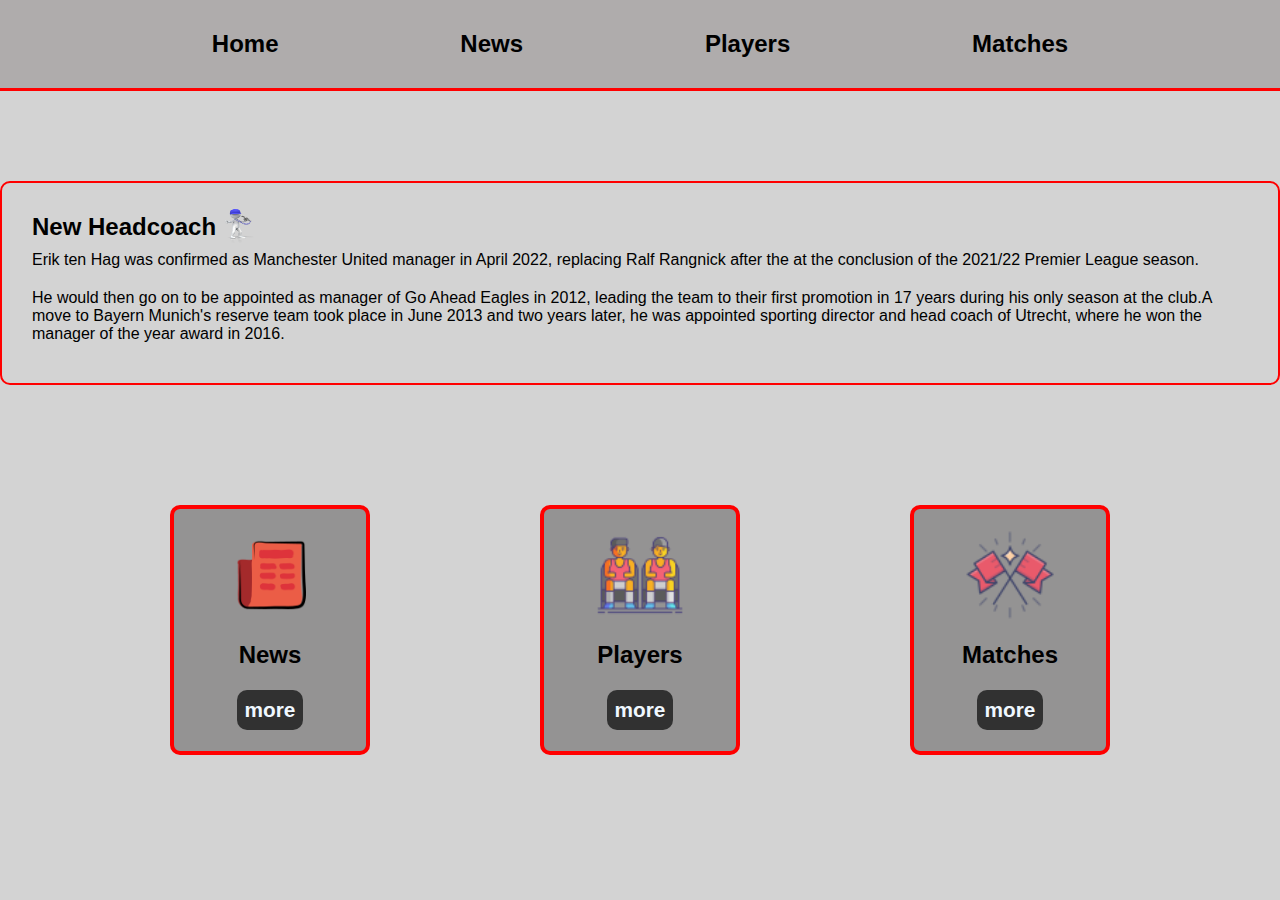
<file: index.html>
<!DOCTYPE html>
<html lang="en">
  <head>
    <meta charset="UTF-8" />
    <meta name="viewport" content="width=device-width, initial-scale=1.0" />
    <title>Manchester United</title>
    <link rel="stylesheet" href="styles/style.css" />
    <link rel="icon" href="logos/Manchester-favicon.png" type="image/png" />
  </head>
  <body>
    <header>
      <nav>
        <ul class="container-nav">
          <li><a href="index.html">Home</a></li>
          <li><a href="news.html">News</a></li>
          <li><a href="players.html">Players</a></li>
          <li><a href="matches.html">Matches</a></li>
        </ul>
      </nav>
    </header>
    <main>
      <section class="sec1">
        <div class="section1">
          <h2>New Headcoach</h2>
          <span class="coach-icon"
            ><img src="logos/coach-icon.png" alt="news-icon"
          /></span>
          <p class="para1">
            Erik ten Hag was confirmed as Manchester United manager in April
            2022, replacing Ralf Rangnick after the at the conclusion of the
            2021/22 Premier League season.
          </p>
          <p class="para1">
            He would then go on to be appointed as manager of Go Ahead Eagles in
            2012, leading the team to their first promotion in 17 years during
            his only season at the club.A move to Bayern Munich's reserve team
            took place in June 2013 and two years later, he was appointed
            sporting director and head coach of Utrecht, where he won the
            manager of the year award in 2016.
          </p>
        </div>
      </section>
      <section class="sec2">
        <div class="section2">
          <img id="news" src="logos/news-logo.png" alt="news" />
          <p>News</p>
          <a href="news.html">more</a>
        </div>
        <div class="section2">
          <img id="news" src="logos/players-logo.png" alt="players" />
          <p>Players</p>
          <a href="players.html">more</a>
        </div>
        <div class="section2">
          <img id="news" src="logos/matches-logo.png" alt="matches" />
          <p>Matches</p>
          <a href="matches.html">more</a>
        </div>
      </section>
    </main>
  </body>
</html>
</file>
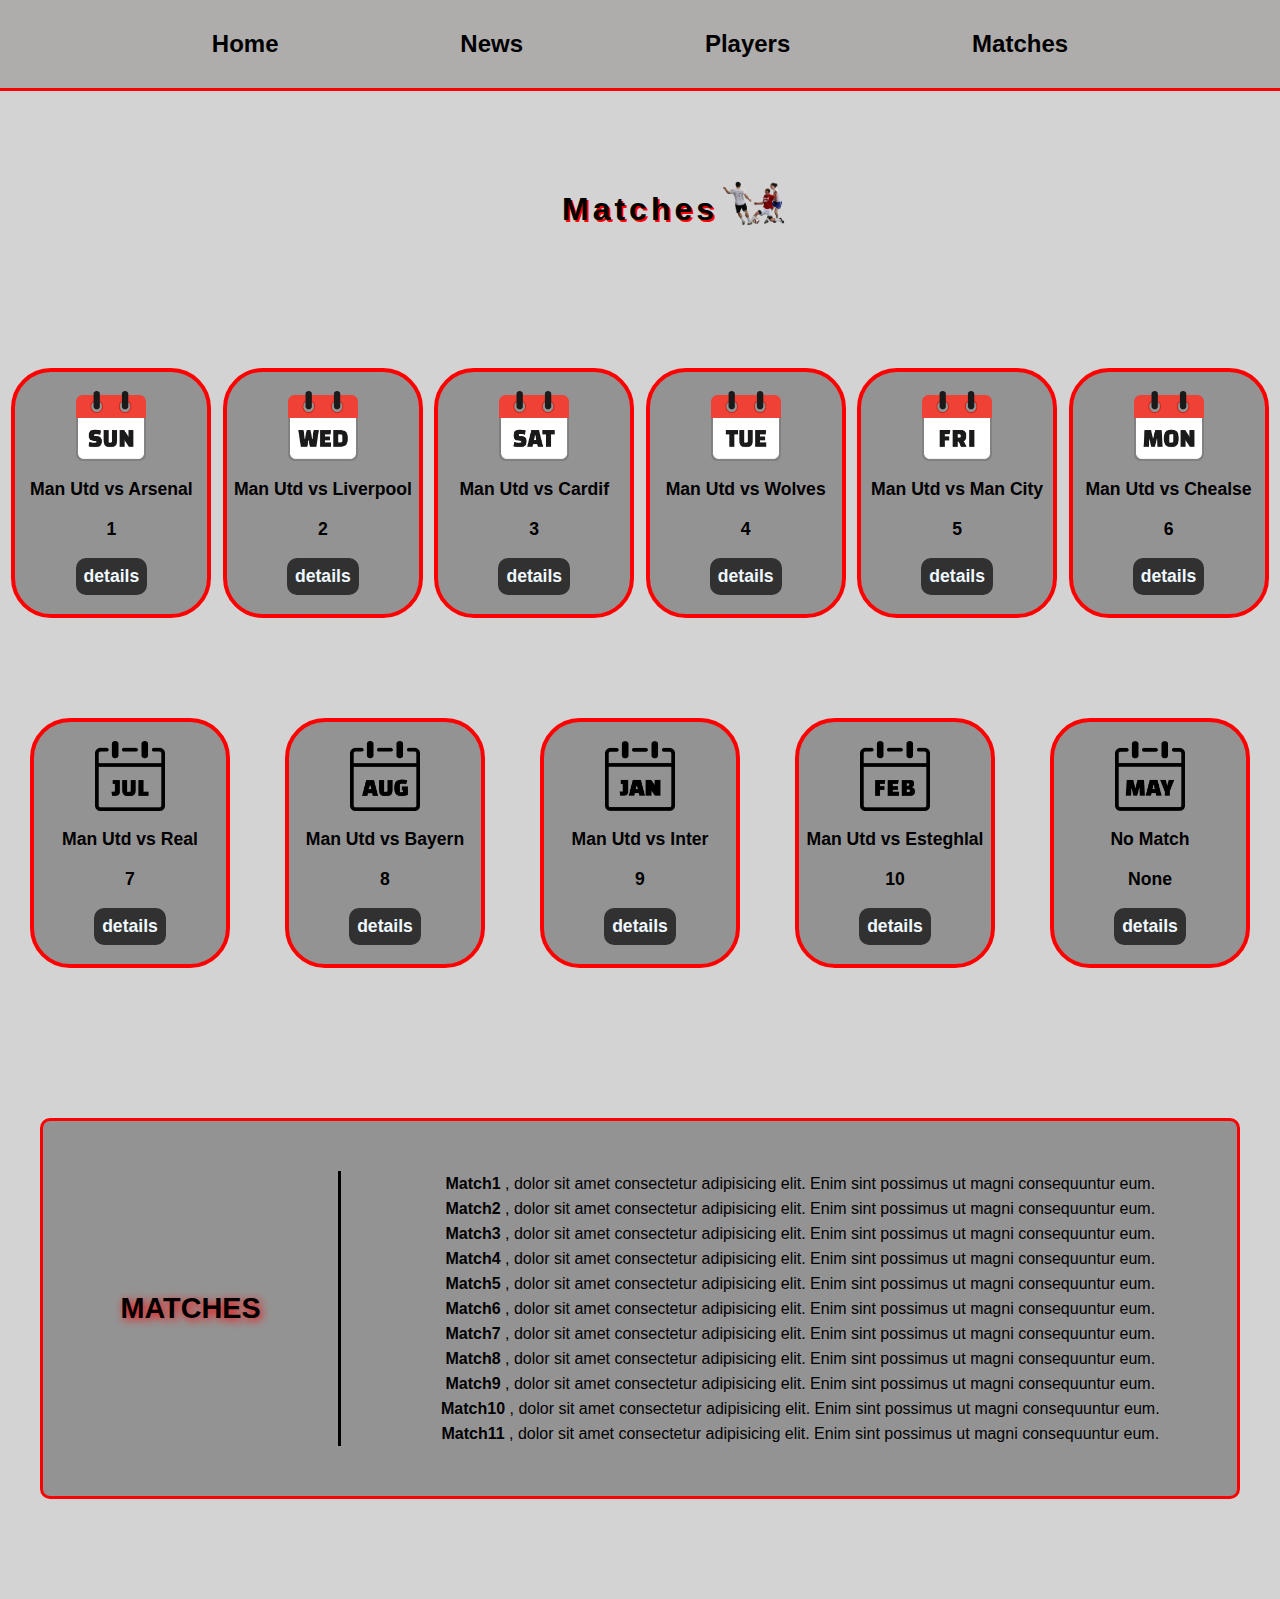
<file: matches.html>
<!DOCTYPE html>
<html lang="en">
  <head>
    <meta charset="UTF-8" />
    <meta name="viewport" content="width=device-width, initial-scale=1.0" />
    <title>Matches</title>
    <link rel="stylesheet" href="styles/matches-style.css" />
    <link rel="icon" href="logos/Manchester-favicon.png" type="image/png" />
  </head>
  <body>
    <header>
      <nav>
        <ul class="container-nav">
          <li><a href="index.html">Home</a></li>
          <li><a href="news.html">News</a></li>
          <li><a href="players.html">Players</a></li>
          <li><a href="matches.html">Matches</a></li>
        </ul>
      </nav>
    </header>
    <main>
      <section class="container-sec1">
        <h1>Matches</h1>
        <img id="img" src="logos/Matches.png" alt="Matches" />
      </section>

      <section class="container-sec2">
        <div class="section">
          <img id="logo" src="logos/Sunday.png" alt="sunday" />
          <p>Man Utd vs Arsenal</p>
          <p>1</p>
          <a href="#Match1">details</a>
        </div>
        <div class="section">
          <img id="logo" src="logos/Wednesday.png" alt="wednesday" />
          <p>Man Utd vs Liverpool</p>
          <p>2</p>
          <a href="#Match2">details</a>
        </div>
        <div class="section">
          <img id="logo" src="logos/Saturday.png" alt="saturday" />
          <p>Man Utd vs Cardif</p>
          <p>3</p>
          <a href="#Match3">details</a>
        </div>
        <div class="section">
          <img id="logo" src="logos/Tuesday.png" alt="tuesday" />
          <p>Man Utd vs Wolves</p>
          <p>4</p>
          <a href="#Match4">details</a>
        </div>
        <div class="section">
          <img id="logo" src="logos/friday.png" alt="friday" />
          <p>Man Utd vs Man City</p>
          <p>5</p>
          <a href="#Match5">details</a>
        </div>
        <div class="section">
          <img id="logo" src="logos/Monday.png" alt="monday" />
          <p>Man Utd vs Chealse</p>
          <p>6</p>
          <a href="#Match6">details</a>
        </div>
      </section>
      <section class="container-sec3">
        <div class="section">
          <img id="logo" src="logos/july-month-icon.png" alt="july" />
          <p>Man Utd vs Real</p>
          <p>7</p>
          <a href="#Match7">details</a>
        </div>
        <div class="section">
          <img id="logo" src="logos/august-month-icon.png" alt="August" />
          <p>Man Utd vs Bayern</p>
          <p>8</p>
          <a href="#Match8">details</a>
        </div>
        <div class="section">
          <img id="logo" src="logos/january-month-icon.png" alt="January" />
          <p>Man Utd vs Inter</p>
          <p>9</p>
          <a href="#Match9">details</a>
        </div>
        <div class="section">
          <img id="logo" src="logos/february-month-icon.png" alt="February" />
          <p>Man Utd vs Esteghlal</p>
          <p>10</p>
          <a href="#Match10">details</a>
        </div>
        <div class="section">
          <img id="logo" src="logos/may-month-icon.png" alt="May" />
          <p>No Match</p>
          <p>None</p>
          <a href="#Match11">details</a>
        </div>
      </section>
      <section class="container-sec4">
        <div class="section3">
          <div class="heading"><h2>MATCHES</h2></div>
          <div class="para1">
            <div><p id="para">MATCHES</p></div>
            <p>
              <strong id="Match1">Match1</strong> , dolor sit amet consectetur
              adipisicing elit. Enim sint possimus ut magni consequuntur eum.
            </p>
            <p>
              <strong id="Match2">Match2</strong> , dolor sit amet consectetur
              adipisicing elit. Enim sint possimus ut magni consequuntur eum.
            </p>
            <p>
              <strong id="Match3">Match3</strong> , dolor sit amet consectetur
              adipisicing elit. Enim sint possimus ut magni consequuntur eum.
            </p>
            <p>
              <strong id="Match4">Match4</strong> , dolor sit amet consectetur
              adipisicing elit. Enim sint possimus ut magni consequuntur eum.
            </p>
            <p>
              <strong id="Match5">Match5</strong> , dolor sit amet consectetur
              adipisicing elit. Enim sint possimus ut magni consequuntur eum.
            </p>
            <p>
              <strong id="Match6">Match6</strong> , dolor sit amet consectetur
              adipisicing elit. Enim sint possimus ut magni consequuntur eum.
            </p>
            <p>
              <strong id="Match7">Match7</strong> , dolor sit amet consectetur
              adipisicing elit. Enim sint possimus ut magni consequuntur eum.
            </p>
            <p>
              <strong id="Match8">Match8</strong> , dolor sit amet consectetur
              adipisicing elit. Enim sint possimus ut magni consequuntur eum.
            </p>
            <p>
              <strong id="Match9">Match9</strong> , dolor sit amet consectetur
              adipisicing elit. Enim sint possimus ut magni consequuntur eum.
            </p>
            <p>
              <strong id="Match10">Match10</strong> , dolor sit amet consectetur
              adipisicing elit. Enim sint possimus ut magni consequuntur eum.
            </p>
            <p>
              <strong id="Match11">Match11</strong> , dolor sit amet consectetur
              adipisicing elit. Enim sint possimus ut magni consequuntur eum.
            </p>
          </div>
        </div>
      </section>
    </main>
  </body>
</html>
</file>
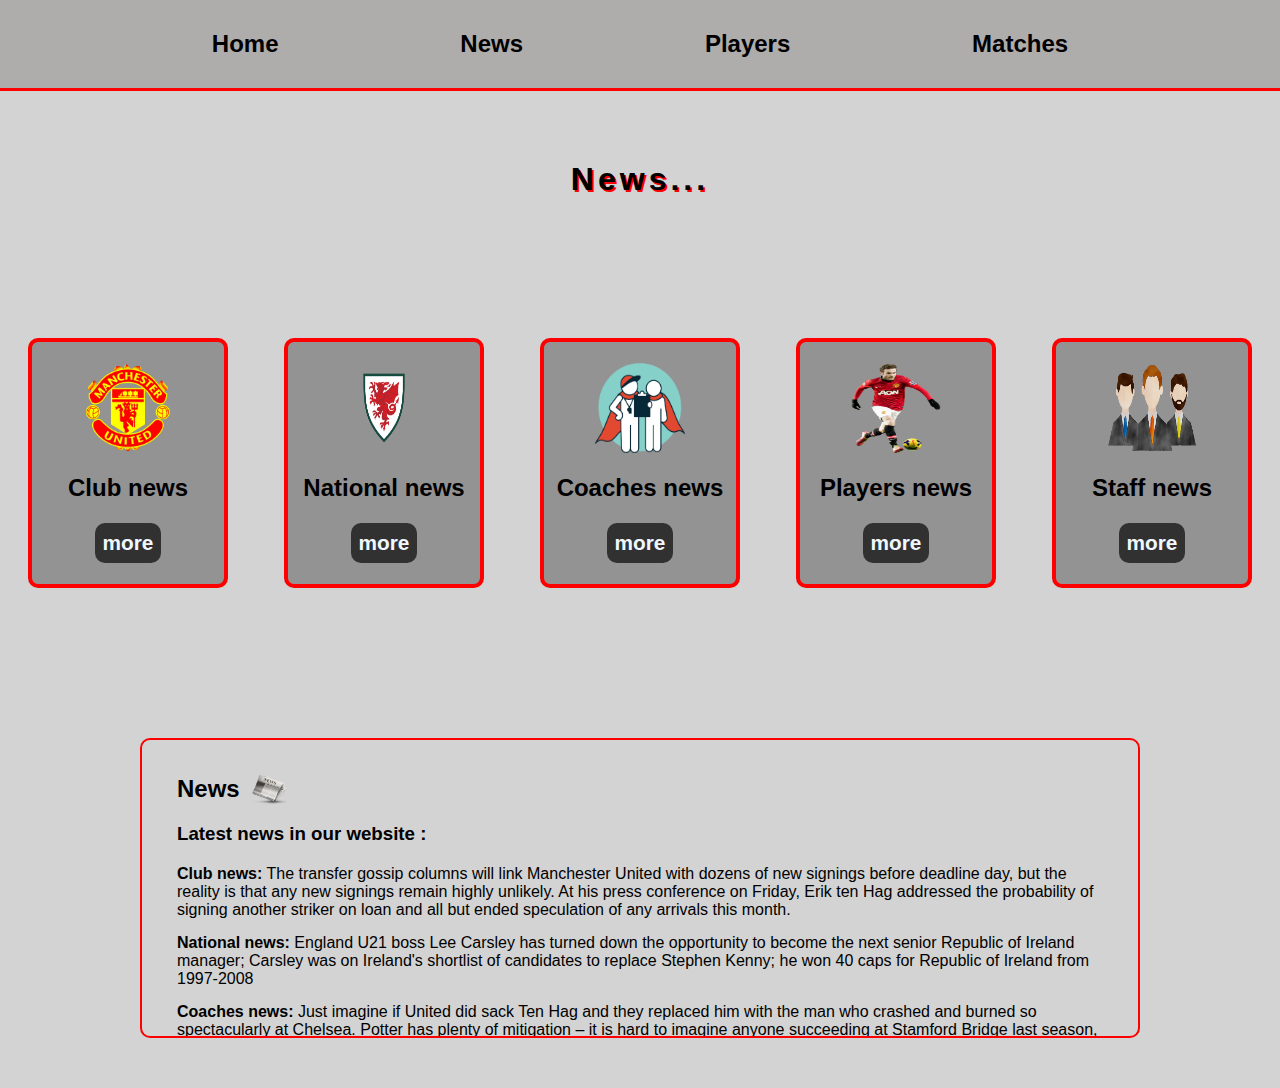
<file: news.html>
<!DOCTYPE html>
<html lang="en">
  <head>
    <meta charset="UTF-8" />
    <meta name="viewport" content="width=device-width, initial-scale=1.0" />
    <title>News</title>
    <link rel="stylesheet" href="styles/news-style.css" />
    <link rel="icon" href="logos/Manchester-favicon.png" type="image/png" />
  </head>
  <body>
    <header>
      <nav>
        <ul class="container-nav">
          <li><a href="index.html">Home</a></li>
          <li><a href="news.html">News</a></li>
          <li><a href="players.html">Players</a></li>
          <li><a href="matches.html">Matches</a></li>
        </ul>
      </nav>
    </header>
    <main>
      <h1>News...</h1>
      <section class="sec1">
        <div class="section2">
          <img
            id="news"
            src="logos/Manchester-United-F.C.-Logo-PNG-Photos.png"
            alt="club"
          />
          <p>Club news</p>
          <a href="#Club">more</a>
        </div>
        <div class="section2">
          <img
            id="news"
            src="logos/Wales National Football Team.png"
            alt="national"
          />
          <p>National news</p>
          <a href="#National">more</a>
        </div>
        <div class="section2">
          <img id="news" src="logos/Coaches.png" alt="coaches" />
          <p>Coaches news</p>
          <a href="#Coaches">more</a>
        </div>
        <div class="section2">
          <img id="news" src="logos/Players.png" alt="players" />
          <p>Players news</p>
          <a href="#Players">more</a>
        </div>
        <div class="section2">
          <img id="news" src="logos/Staff.png" alt="staff" />
          <p>Staff news</p>
          <a href="#Staff">more</a>
        </div>
      </section>
      <section class="container-sec2">
        <div class="section3">
          <h2>News</h2>
          <span class="news-icon"
            ><img src="logos/news-icon.png" alt="news-icon"
          /></span>
          <h3 id="para">Latest news in our website :</h3>
          <p>
            <span class="bold" id="Club">Club news:</span> The transfer gossip
            columns will link Manchester United with dozens of new signings
            before deadline day, but the reality is that any new signings remain
            highly unlikely. At his press conference on Friday, Erik ten Hag
            addressed the probability of signing another striker on loan and all
            but ended speculation of any arrivals this month.
          </p>
          <p>
            <span class="bold" id="National">National news:</span> England U21
            boss Lee Carsley has turned down the opportunity to become the next
            senior Republic of Ireland manager; Carsley was on Ireland's
            shortlist of candidates to replace Stephen Kenny; he won 40 caps for
            Republic of Ireland from 1997-2008
          </p>
          <p>
            <span class="bold" id="Coaches">Coaches news:</span> Just imagine if
            United did sack Ten Hag and they replaced him with the man who
            crashed and burned so spectacularly at Chelsea. Potter has plenty of
            mitigation – it is hard to imagine anyone succeeding at Stamford
            Bridge last season, but the ex-Brighton manager needs to
            re-establish his credentials for the top jobs elsewhere before being
            considered by the biggest clubs again.
          </p>
          <p>
            <span class="bold" id="Players">Players news:</span> Old Trafford.
            byEditorial TeamFriday 26 January 2024 19:00Share With twitterShare
            With facebook Manchester United midfielder Mason Mount has been
            pictured in the Carrington gym, working diligently as he continues
            to recover from injury.
          </p>
          <p>
            <span class="bold" id="Staff">Staff news:</span> The club's head of
            sports medicine, Gary O'Driscoll, has led a review of the medical
            department with the support of manager Erik ten Hag and Sir Jim
            Ratcliffe. This has resulted in a member of the physio team leaving
            the first team set-up as United aim to enhance all aspects of the
            club (via the Mirror).
          </p>
        </div>
      </section>
    </main>
  </body>
</html>
</file>
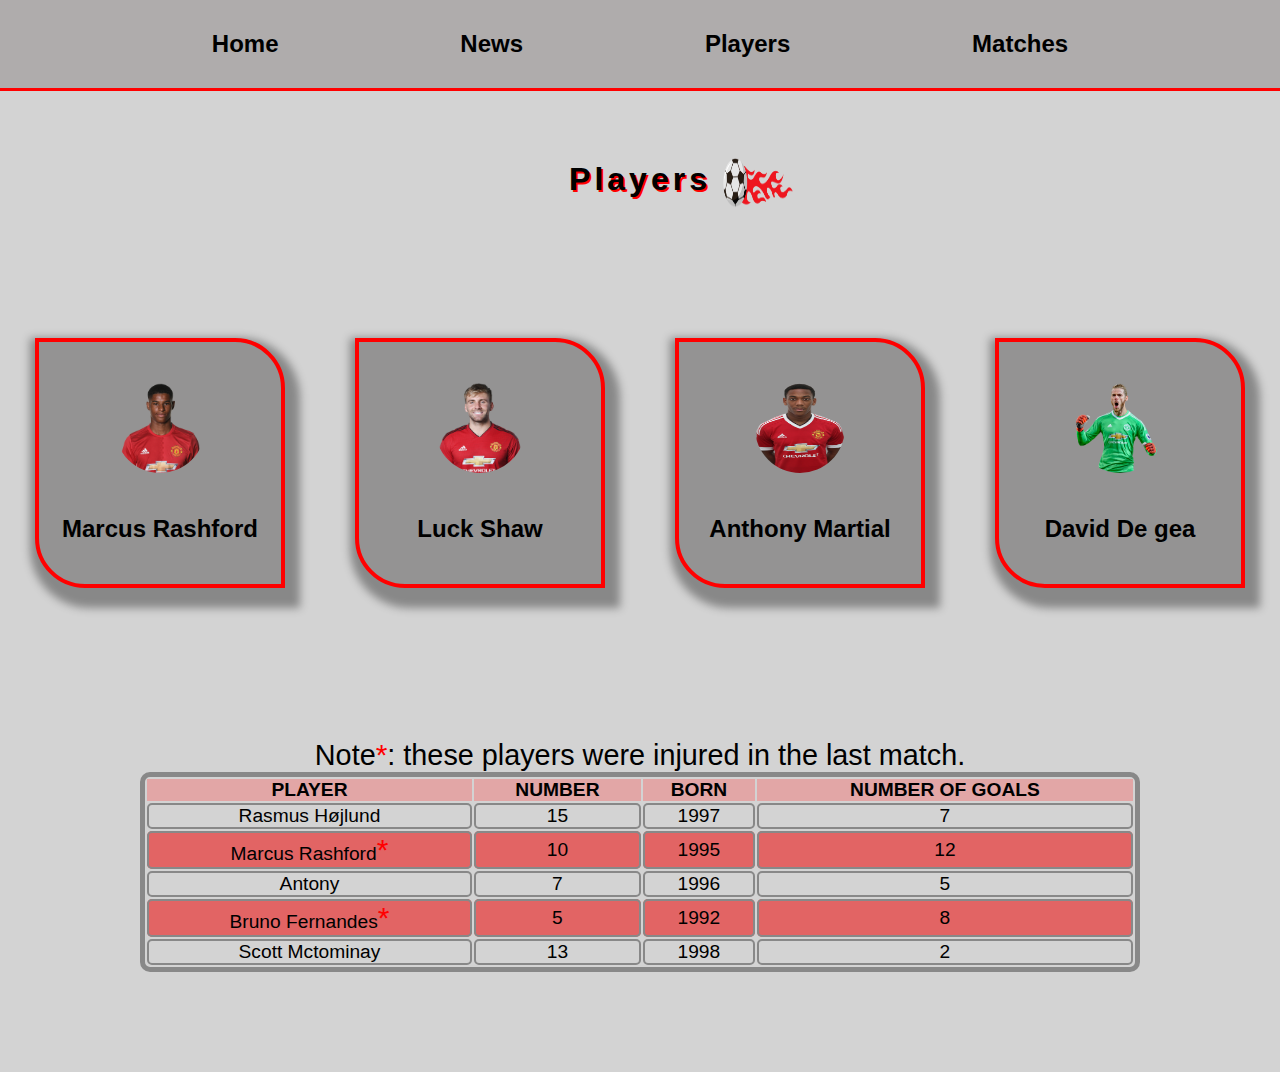
<file: players.html>
<!DOCTYPE html>
<html lang="en">
  <head>
    <meta charset="UTF-8" />
    <meta name="viewport" content="width=device-width, initial-scale=1.0" />
    <title>Players</title>
    <link rel="stylesheet" href="styles/players-style.css" />
    <link rel="icon" href="logos/Manchester-favicon.png" type="image/png" />
  </head>
  <body>
    <header>
      <nav>
        <ul class="container-nav">
          <li><a href="index.html">Home</a></li>
          <li><a href="news.html">News</a></li>
          <li><a href="players.html">Players</a></li>
          <li><a href="matches.html">Matches</a></li>
        </ul>
      </nav>
    </header>
    <main>
      <div class="container-ball">
        <h1>Players</h1>
        <img src="logos/ball-icon.png" alt="ball-icon" />
      </div>
      <section class="sec-players">
        <div class="section1">
          <img id="players" src="logos/Rashford.png" alt="Rashford" />
          <p>Marcus Rashford</p>
        </div>
        <div class="section1">
          <img id="players" src="logos/Shaw.png" alt="Shaw" />
          <p>Luck Shaw</p>
        </div>
        <div class="section1">
          <img id="players" src="logos/Martial.png" alt="Martial" />
          <p>Anthony Martial</p>
        </div>
        <div class="section1">
          <img id="players" src="logos/De gea.png" alt="De gea" />
          <p>David De gea</p>
        </div>
      </section>
      <section class="con-table">
        <table>
          <caption>
            <span>Note</span
            >: these players were injured in the last match.
          </caption>
          <thead>
            <tr>
              <th>PLAYER</th>
              <th>NUMBER</th>
              <th>BORN</th>
              <th>NUMBER OF GOALS</th>
            </tr>
          </thead>
          <tbody>
            <tr>
              <td>Rasmus Højlund</td>
              <td>15</td>
              <td>1997</td>
              <td>7</td>
            </tr>
            <tr>
              <td><span>Marcus Rashford</span></td>
              <td>10</td>
              <td>1995</td>
              <td>12</td>
            </tr>
            <tr>
              <td>Antony</td>
              <td>7</td>
              <td>1996</td>
              <td>5</td>
            </tr>
            <tr>
              <td><span>Bruno Fernandes</span></td>
              <td>5</td>
              <td>1992</td>
              <td>8</td>
            </tr>
            <tr>
              <td>Scott Mctominay</td>
              <td>13</td>
              <td>1998</td>
              <td>2</td>
            </tr>
          </tbody>
        </table>
      </section>
    </main>
  </body>
</html>
</file>
<file: styles/style.css>
* {
  margin: 0;
  padding: 0;
  box-sizing: border-box;
}

body {
  background-color: lightgray;
  font-family: Arial, "Times New Roman", sans-serif, Helvetica;
}
header {
  position: sticky;
  top: 0;
  z-index: 5;
}

.container-nav {
  display: flex;
  justify-content: space-evenly;
  flex-wrap: wrap;
  list-style-type: none;
  padding: 30px;
  background-color: rgb(175, 172, 172);
  border-bottom: 3px solid red;
}
.container-nav li a {
  text-decoration: none;
  color: black;
  font-size: 1.5em;
  font-weight: bold;
}
.container-nav li a:hover {
  color: red;
}

.section1 {
  width: 1300px;
  border: solid 2px red;
  border-radius: 10px;
  padding: 30px;
  margin-top: 50px;
  position: relative;
}

.para1 {
  padding: 10px 0;
}
.sec1 {
  display: flex;
  justify-content: center;
  flex-wrap: wrap;
  margin-top: 40px;
}
.section2 {
  width: 200px;
  height: 250px;
  margin: 50px 0;
  border: 4px solid red;
  border-radius: 10px;
  background-color: rgb(148, 147, 147);
  display: flex;
  flex-direction: column;
  justify-content: space-evenly;
  align-items: center;
}
#news {
  width: 90px;
  height: 90px;
}
.sec2 {
  display: flex;
  justify-content: space-evenly;
  flex-wrap: wrap;
  margin-top: 70px;
}

.sec2 p {
  font-size: 1.5em;
  font-weight: bold;
}

.section2 > a {
  text-decoration: none;
  font-size: 1.3em;
  background-color: rgb(49, 49, 49);
  border-radius: 10px;
  padding: 8px;
  font-weight: bold;
  color: aliceblue;
}

.section2 > a:hover {
  color: red;
}
.coach-icon img {
  width: 40px;
  height: 35px;
  position: absolute;
  top: 25px;
  left: 215px;
}

@media screen and (min-width: 370px) and (max-width: 480px) {
  .container-nav li a {
    padding: 0 30px;
  }
}
</file>
<file: styles/matches-style.css>
* {
  margin: 0;
  padding: 0;
  box-sizing: border-box;
}

body {
  background-color: lightgray;
  font-family: Arial, "Times New Roman", sans-serif, Helvetica;
}
header {
  position: sticky;
  top: 0;
  z-index: 5;
}
.container-nav {
  display: flex;
  justify-content: space-evenly;
  flex-wrap: wrap;
  list-style-type: none;
  padding: 30px;
  background-color: rgb(175, 172, 172);
  border-bottom: 3px solid red;
}
.container-nav li a {
  text-decoration: none;
  color: black;
  font-size: 1.5em;
  font-weight: bold;
}
.container-nav li a:hover {
  color: red;
}

.container-sec1 {
  text-align: center;
  position: relative;
  margin-top: 100px;
}

h1 {
  font-size: 2em;
  letter-spacing: 4px;
  text-shadow: 2px 2px #ff0000;
}

h1 + img {
  width: 70px;
  height: 50px;
  position: absolute;
  top: -13px;
  right: -125px;
  left: 110px;
  margin: 0 auto;
}

.container-sec2 {
  display: flex;
  justify-content: space-evenly;
  flex-wrap: wrap;
  margin-top: 90px;
}
.section {
  width: 200px;
  height: 250px;
  margin: 50px 0;
  border: 4px solid red;
  border-radius: 40px;
  background-color: rgb(148, 147, 147);
  display: flex;
  flex-direction: column;
  justify-content: space-evenly;
  align-items: center;
}
#logo {
  width: 70px;
  height: 70px;
}
.container-sec2 p {
  font-size: 1.1em;
  font-weight: bold;
}
.section > a {
  text-decoration: none;
  font-size: 1.1em;
  background-color: rgb(49, 49, 49);
  border-radius: 10px;
  padding: 8px;
  font-weight: bold;
  color: aliceblue;
}
.section > a:hover {
  color: red;
}

.container-sec3 {
  display: flex;
  justify-content: space-evenly;
  flex-wrap: wrap;
  margin-top: 0;
  gap: 25px;
}

.container-sec3 p {
  font-size: 1.1em;
  font-weight: bold;
}

.section:hover {
  width: 250px;
  height: 300px;
  border: 4px solid black;
  border-radius: 100%;
  color: white;
  background-color: red;
}

.container-sec4 {
  display: flex;
  justify-content: center;
  flex-wrap: wrap;
  margin: 100px 0;
}

.section3 {
  width: 1200px;
  border: 3px solid red;
  border-radius: 10px;
  display: flex;
  justify-content: space-evenly;
  align-items: center;
  padding: 50px 0;
  background-color: rgb(148, 147, 147);
}

.para1 {
  border-left: 3px solid black;
  padding-left: 100px;
  line-height: 25px;
  text-align: center;
}

.container-sec4 .heading {
  font-size: 1.2em;
  color: black;
  text-shadow: 2px 2px 8px #ff0000;
}

#para {
  font-size: 2em;
  font-weight: bold;
  color: black;
  text-shadow: 2px 2px 8px #ff0000;
  text-align: center;
  padding-bottom: 40px;
  display: none;
}
@media screen and (min-width: 370px) and (max-width: 480px) {
  .container-nav li a {
    padding: 0 30px;
  }
}

@media screen and (max-width: 1080px) {
  .para1 {
    padding-left: 50px;
  }
}
@media screen and (max-width: 980px) {
  .para1 {
    border-left: none;
  }
  .heading h2::after {
    content: ":";
  }
}
@media screen and (max-width: 970px) {
  .heading {
    display: none;
  }
  .para1 {
    padding-left: 0;
  }
  #para {
    display: block;
  }
}

@media screen and (max-width: 800px) {
  #img {
    display: none;
  }
}
</file>
<file: styles/news-style.css>
* {
  margin: 0;
  padding: 0;
  box-sizing: border-box;
}

body {
  background-color: lightgray;
  font-family: Arial, "Times New Roman", sans-serif, Helvetica;
}
header {
  position: sticky;
  top: 0;
  z-index: 5;
}
.container-nav {
  display: flex;
  justify-content: space-evenly;
  flex-wrap: wrap;
  list-style-type: none;
  padding: 30px;
  background-color: rgb(175, 172, 172);
  border-bottom: 3px solid red;
}
.container-nav li a {
  text-decoration: none;
  color: black;
  font-size: 1.5em;
  font-weight: bold;
}
.container-nav li a:hover {
  color: red;
}

h1 {
  text-align: center;
  margin-top: 70px;
  letter-spacing: 4px;
  text-shadow: 2px 2px #ff0000;
}
.sec1 {
  display: flex;
  justify-content: space-around;
  flex-wrap: wrap;
  margin-top: 90px;
}
.section2 {
  width: 200px;
  height: 250px;
  margin: 50px 0;
  border: 4px solid red;
  border-radius: 10px;
  background-color: rgb(148, 147, 147);
  display: flex;
  flex-direction: column;
  justify-content: space-evenly;
  align-items: center;
}
#news {
  width: 90px;
  height: 90px;
}
.sec1 p {
  font-size: 1.5em;
  font-weight: bold;
}
.section2 > a {
  text-decoration: none;
  font-size: 1.3em;
  background-color: rgb(49, 49, 49);
  border-radius: 10px;
  padding: 8px;
  font-weight: bold;
  color: aliceblue;
}
.section2 > a:hover {
  color: red;
}
.container-sec2 {
  display: flex;
  justify-content: center;
  margin-top: 100px;
  margin-bottom: 50px;
}
.section3 {
  width: 1000px;
  height: 300px;
  border: 2px solid red;
  border-radius: 10px;
  padding: 35px;
  overflow: auto;
  position: relative;
}
.section3 h2,
#para {
  margin-bottom: 20px;
}
.bold {
  font-weight: bold;
}
.section3 p:not(#para) {
  margin-bottom: 15px;
}
.news-icon img {
  width: 35px;
  height: 35px;
  position: absolute;
  top: 30px;
  left: 110px;
}

@media screen and (min-width: 370px) and (max-width: 480px) {
  .container-nav li a {
    padding: 0 30px;
  }
}
</file>
<file: styles/players-style.css>
* {
  margin: 0;
  padding: 0;
  box-sizing: border-box;
}

body {
  background-color: lightgray;
  font-family: Arial, "Times New Roman", sans-serif, Helvetica;
}
header {
  position: sticky;
  top: 0;
  z-index: 5;
}
.container-nav {
  display: flex;
  justify-content: space-evenly;
  flex-wrap: wrap;
  list-style-type: none;
  padding: 30px;
  background-color: rgb(175, 172, 172);
  border-bottom: 3px solid red;
}
.container-nav li a {
  text-decoration: none;
  color: black;
  font-size: 1.5em;
  font-weight: bold;
}
.container-nav li a:hover {
  color: red;
}
.container-ball {
  position: relative;
}
h1 {
  text-align: center;
  margin-top: 70px;
  letter-spacing: 4px;
  text-shadow: 2px 2px #ff0000;
}
h1 + img {
  width: 70px;
  height: 50px;
  top: 30px;
  left: 110px;
  position: absolute;
  top: -3px;
  right: -125px;
  margin: 0 auto;
}

.sec-players {
  display: flex;
  justify-content: space-around;
  flex-wrap: wrap;
  margin-top: 90px;
}
.section1 {
  width: 250px;
  height: 250px;
  margin: 50px 0;
  border: 4px solid red;
  border-top-right-radius: 50px;
  border-bottom-left-radius: 50px;
  background-color: rgb(148, 147, 147);
  display: flex;
  flex-direction: column;
  justify-content: space-evenly;
  align-items: center;
  box-shadow: 5px 10px 8px 10px #888888;
}
.section1:hover {
  background-color: #c92b2b;
  border-color: black;
  border-radius: 50%;
  color: #fff;
  padding: 20px;
  box-shadow: none;
}
#players {
  width: 90px;
  height: 90px;
  border-radius: 50%;
}
.sec-players p {
  font-size: 1.5em;
  font-weight: bold;
}
.section1 > a {
  text-decoration: none;
  font-size: 1.3em;
  background-color: rgb(49, 49, 49);
  border-radius: 10px;
  padding: 8px;
  font-weight: bold;
  color: aliceblue;
}
.section1 > a:hover {
  color: red;
}

.con-table {
  display: flex;
  flex-wrap: wrap;
  justify-content: center;
  margin: 100px 0;
}
table {
  width: 1000px;
  border: 5px solid #888888;
  border-radius: 10px;
  text-align: center;
  font-size: 1.2em;
}
table caption {
  font-size: 1.5em;
}

th {
  background-color: #ff515158;
}
tr:nth-child(even) {
  background-color: rgba(231, 61, 61, 0.74);
}
table span::after {
  content: "*";
  color: red;
  font-size: 30px;
}
td {
  border: 2px solid #888888;
  border-radius: 5px;
}
@media screen and (min-width: 370px) and (max-width: 480px) {
  .container-nav li a {
    padding: 0 30px;
  }
}

@media screen and (max-width: 555px) {
  h1 + img {
    display: none;
  }
}

@media screen and (max-width: 700px) {
  table caption {
    font-size: 1.2em;
  }
}
@media screen and (max-width: 513px) {
  thead tr th {
    font-size: 15px;
  }
}
</file>
